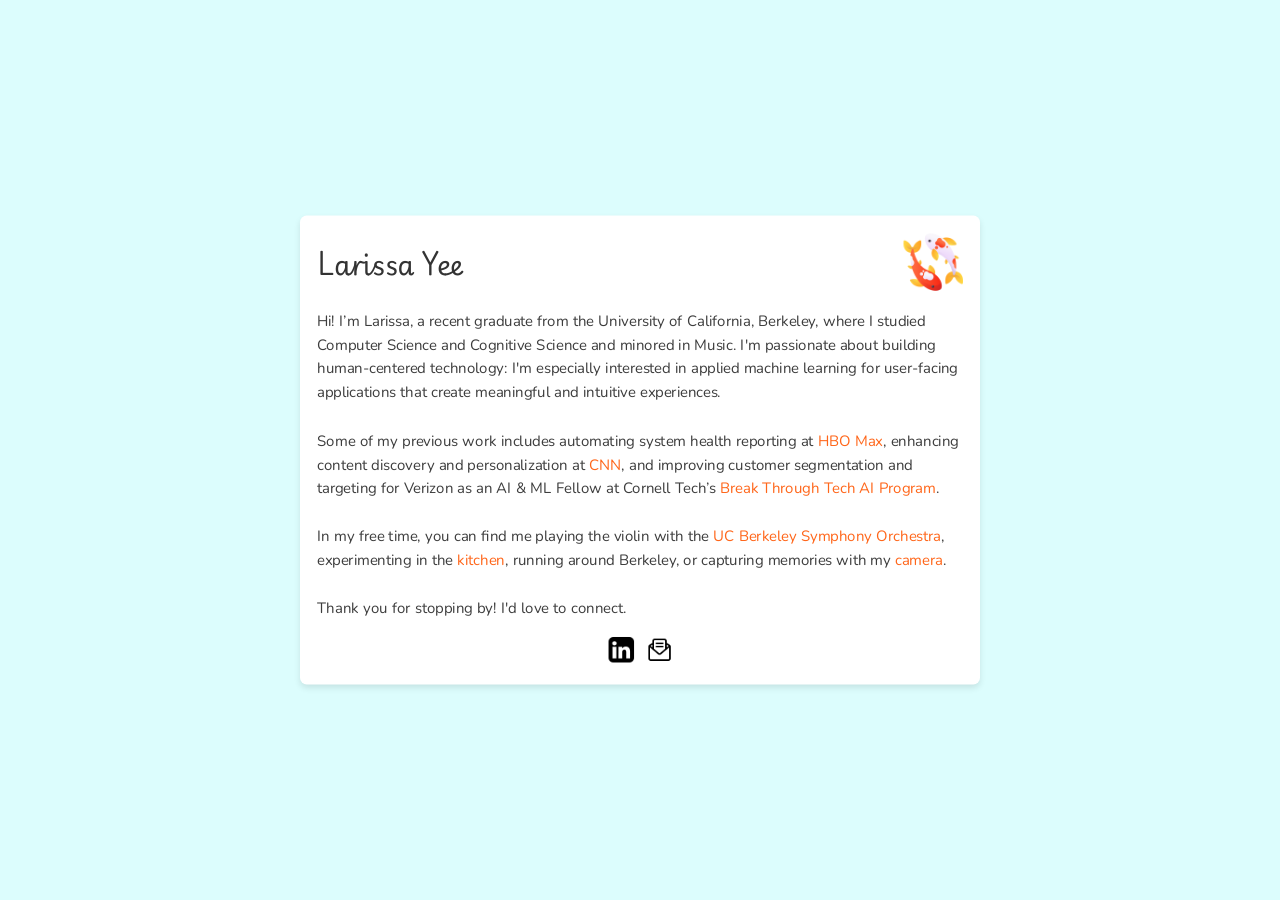
<file: index.html>
<!DOCTYPE html>
<html lang="en">
<head>
    <meta charset="UTF-8">
    <meta name="viewport" content="width=device-width, initial-scale=1.0">
    <title>Larissa Yee</title>
    <link rel="stylesheet" href="style.css">

    <link rel="preconnect" href="https://fonts.googleapis.com">
    <link rel="preconnect" href="https://fonts.gstatic.com" crossorigin>
    <link href="https://fonts.googleapis.com/css2?family=Inter:ital,opsz,wght@0,14..32,100..900;1,14..32,100..900&family=Noto+Sans:ital,wght@0,100..900;1,100..900&family=Nunito:ital,wght@0,200..1000;1,200..1000&family=Playwrite+GB+S:ital,wght@0,100..400;1,100..400&family=Roboto:ital,wght@0,100;0,300;0,400;0,500;0,700;0,900;1,100;1,300;1,400;1,500;1,700;1,900&display=swap" rel="stylesheet">
    
    <link rel="apple-touch-icon" sizes="180x180" href="favicon_io/apple-touch-icon.png">
    <link rel="icon" type="image/png" sizes="32x32" href="favicon_io/favicon-32x32.png">
    <link rel="icon" type="image/png" sizes="16x16" href="favicon_io/favicon-16x16.png">
    <link rel="manifest" href="/site.webmanifest">
</head>

<body>
    <div class="container">
        <div class="header">
            <h1>Larissa Yee</h1>
                <img src="assets/koi-fish.png" alt="pair of koi fish" class="koi-icon">
        </div>

        <p>Hi! I’m Larissa, a recent graduate from the University of California, Berkeley, where I studied Computer Science and Cognitive Science and minored in Music.
            I'm passionate about building human-centered technology: I'm especially interested in applied machine learning for user-facing applications that create meaningful and intuitive experiences.
        <br>
        <br>
            Some of my previous work includes automating system health reporting at <a href="https://www.hbomax.com/" target="_blank">HBO Max</a>, enhancing content discovery and personalization at <a href="https://www.cnn.com" target="_blank">CNN</a>,
            and improving customer segmentation and targeting for Verizon as an AI & ML Fellow at Cornell Tech’s <a href="https://tech.cornell.edu/impact/break-through-tech/break-through-ai/" target="_blank">Break Through Tech AI Program</a>. 
        <br>
        <br>
            In my free time, you can find me playing the violin with the
             <a href="https://music.berkeley.edu/performance-ensembles/uc-berkeley-symphony-orchestra" target="_blank">UC Berkeley Symphony Orchestra</a>, 
            experimenting in the <a href="https://www.instagram.com/ourzookitchen/" target="_blank">kitchen</a>, 
            running around Berkeley, or capturing memories with my 
            <a href="https://www.instagram.com/issas.lens/" target="_blank">camera</a>.
        <br>
        <br>
            Thank you for stopping by! I'd love to connect. 
        </p>

        <div class="social-icons">
            <a href="https://www.linkedin.com/in/larissa-yee" target="_blank" class="social-icon">
                <img src="assets/linkedin-sign.png" alt="LinkedIn">
            </a>
            <a href="mailto:larissa.yee@berkeley.edu" class="social-icon">
                <img src="assets/email.png" alt="Email">
            </a>
        </div>
    </div>
</body>
</html>
</file>
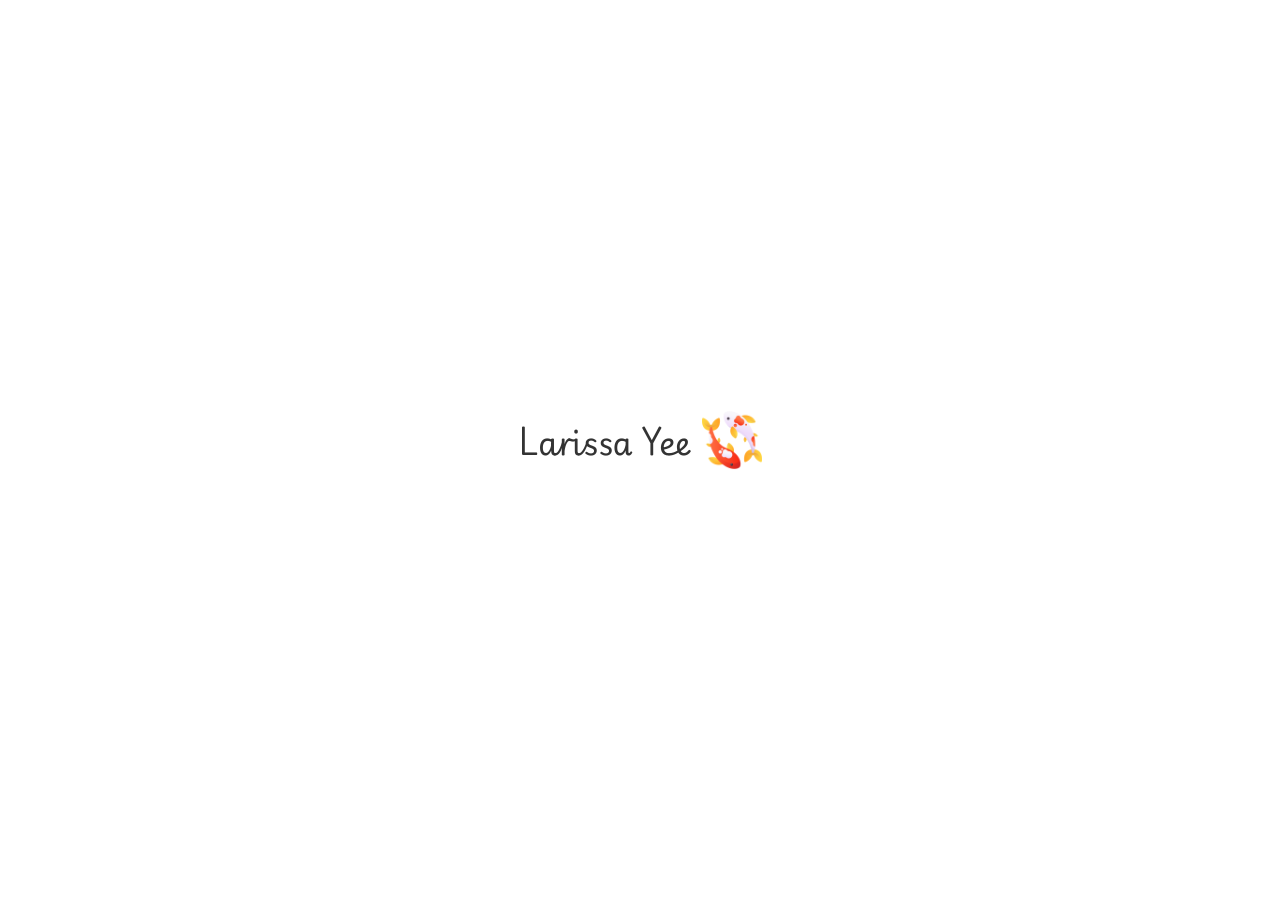
<file: thumbnail.html>
<!DOCTYPE html>
<html lang="en">
<head>
    <meta charset="UTF-8">
    <meta name="viewport" content="width=device-width, initial-scale=1.0">
    <title>Larissa Yee</title>
    <link rel="stylesheet" href="style.css">

    <link rel="preconnect" href="https://fonts.googleapis.com">
    <link rel="preconnect" href="https://fonts.gstatic.com" crossorigin>
    <link href="https://fonts.googleapis.com/css2?family=Playwrite+GB+S:ital,wght@0,100..400;1,100..400&display=swap" rel="stylesheet">
    
    <link rel="apple-touch-icon" sizes="180x180" href="favicon_io/apple-touch-icon.png">
    <link rel="icon" type="image/png" sizes="32x32" href="favicon_io/favicon-32x32.png">
    <link rel="icon" type="image/png" sizes="16x16" href="favicon_io/favicon-16x16.png">
    <link rel="manifest" href="/site.webmanifest">
    <style>
        html, body {
            margin: 0;
            padding: 0;
            height: 100%;
            font-family: 'Playwrite GB S', cursive;
            background-color: #ffffff; /* White background for the whole page */
        }
        body {
            display: flex;
            align-items: center;
            justify-content: center;
        }
        .header {
            display: flex;
            align-items: center;
            justify-content: center;
            gap: 10px;
        }
        .header h1 {
            margin: 0;
            font-size: 2em;
            color: #333; /* Dark text color for contrast */
        }
        .header .koi-icon {
            width: 60px; /* Size of the icon */
            height: auto;
        }
    </style>
</head>
<body>
    <div class="header">
        <h1>Larissa Yee</h1>
        <img src="assets/koi-fish.png" alt="pair of koi fish" class="koi-icon">
    </div>
</body>
</html>
</file>
<file: style.css>
html, body {
    height: 100%;
    margin: 0;
    font-family: "Nunito", sans-serif;
    display: flex;
    align-items: center; /* Vertically center the container */
    justify-content: center; /* Horizontally center the container */
    background-color: rgb(220, 253, 253); 
    overflow: hidden; 
}

.container {
    max-width: 100%; /*800px*/
    max-width: 800px;
    padding: 20px;
    background-color: #ffffff; /* White background for the container */
    border-radius: 8px; /* Rounded corners for the container */
    text-align: left;
    box-shadow: 0 4px 8px rgba(0, 0, 0, 0.1); /* Optional: Adds a shadow for a subtle 3D effect */
    transform: scale(0.85); /* Adjust the scale to make the container smaller */
    transform-origin: center; /* Ensures the container scales from the center */
    margin: 0 10px;
    box-sizing: border-box;
}

.header {
    display: flex;
    align-items: center;
    justify-content: space-between;
    margin-bottom: 20px;
    flex-wrap: wrap;
}

.header h1 {
    margin: 0;
    font-size: 2em;
    color: #333; /* Dark text color */
    font-family: "Playwrite GB S", cursive;
    flex: 1;
}

.header .koi-icon {
    width: 70px; /* Size of the right-aligned icon */
    height: auto;
}

p {
    font-size: 1.1em;
    line-height: 1.6;
    color: #3d3d3d; /* Slightly lighter text color for paragraph */
    margin: 0 0 20px 0; /* Margin at the bottom only */
}

.social-icons {
    display: flex;
    justify-content: center;
    gap: 15px; /* Space between icons */
    flex-wrap: wrap;
}

.social-icons .social-icon img {
    width: 30px; /* Size of social media icons */
    height: auto;
}

/* General link styles */
a{
    color: #ff661a; /* Default color for links */
    text-decoration: none; /* Remove underline from links */
}

/* Link color when hovered */
a:hover {
    text-decoration: underline; /* Underline on hover for better visibility */
}

/* Media Queries for Responsive Design */
@media (max-width: 600px) {
    .header h1 {
        font-size: 1.2em; /* Smaller font size on very small screens */
    }

    .header .koi-icon {
        width: 40px; /* Smaller icon on very small screens */
    }

    p {
        font-size: 0.9em; /* Slightly smaller font size */
    }

    .social-icons {
        gap: 5px; /* Even smaller space between icons on very small screens */
    }

    .social-icons .social-icon img {
        width: 20px; /* Smaller icons on very small screens */
    }
}

@media (max-width: 400px) {
    .header h1 {
        font-size: 1em; /* Further reduce font size on very small screens */
    }

    .header .koi-icon {
        width: 30px; /* Even smaller icon on very small screens */
    }

    p {
        font-size: 0.8em; /* Further reduce font size for very small screens */
    }

    .social-icons {
        gap: 2px; /* Minimal space between icons on very small screens */
    }

    .social-icons .social-icon img {
        width: 15px; /* Even smaller icons on very small screens */
    }
}
</file>
